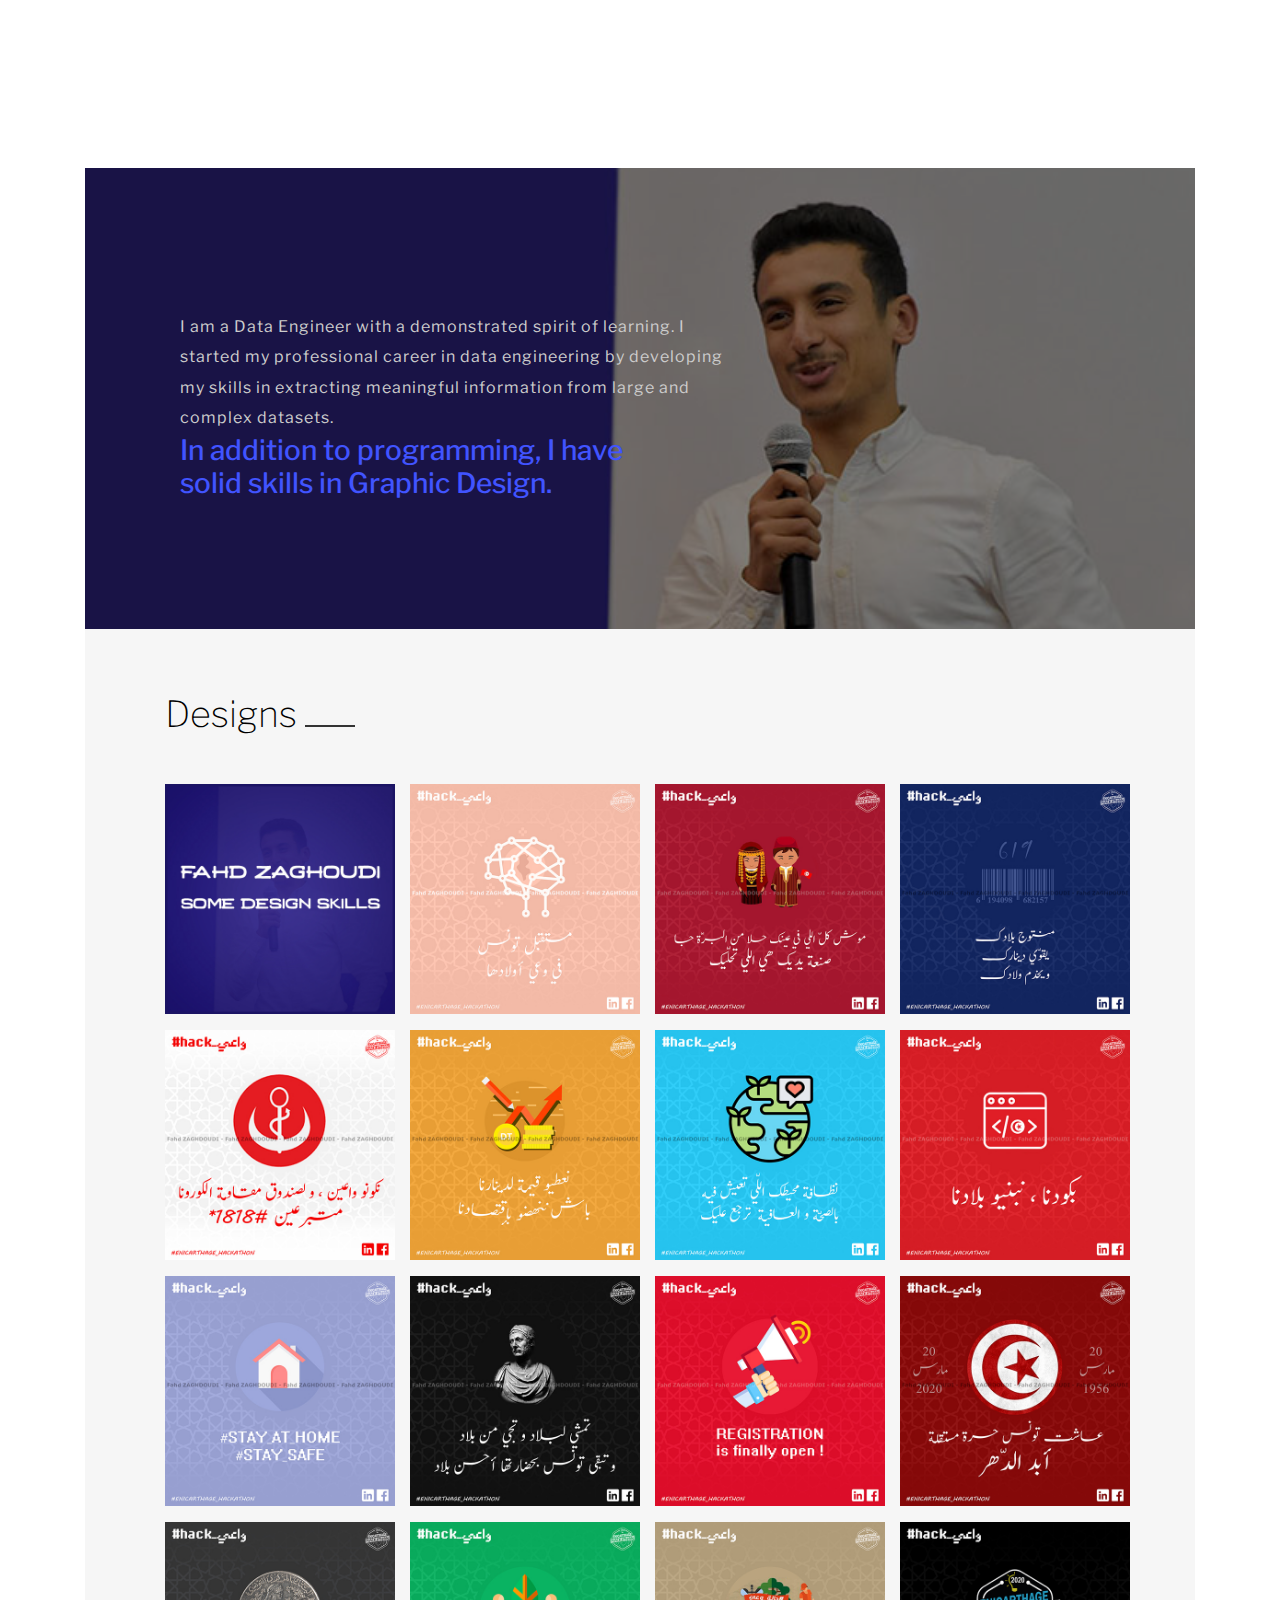
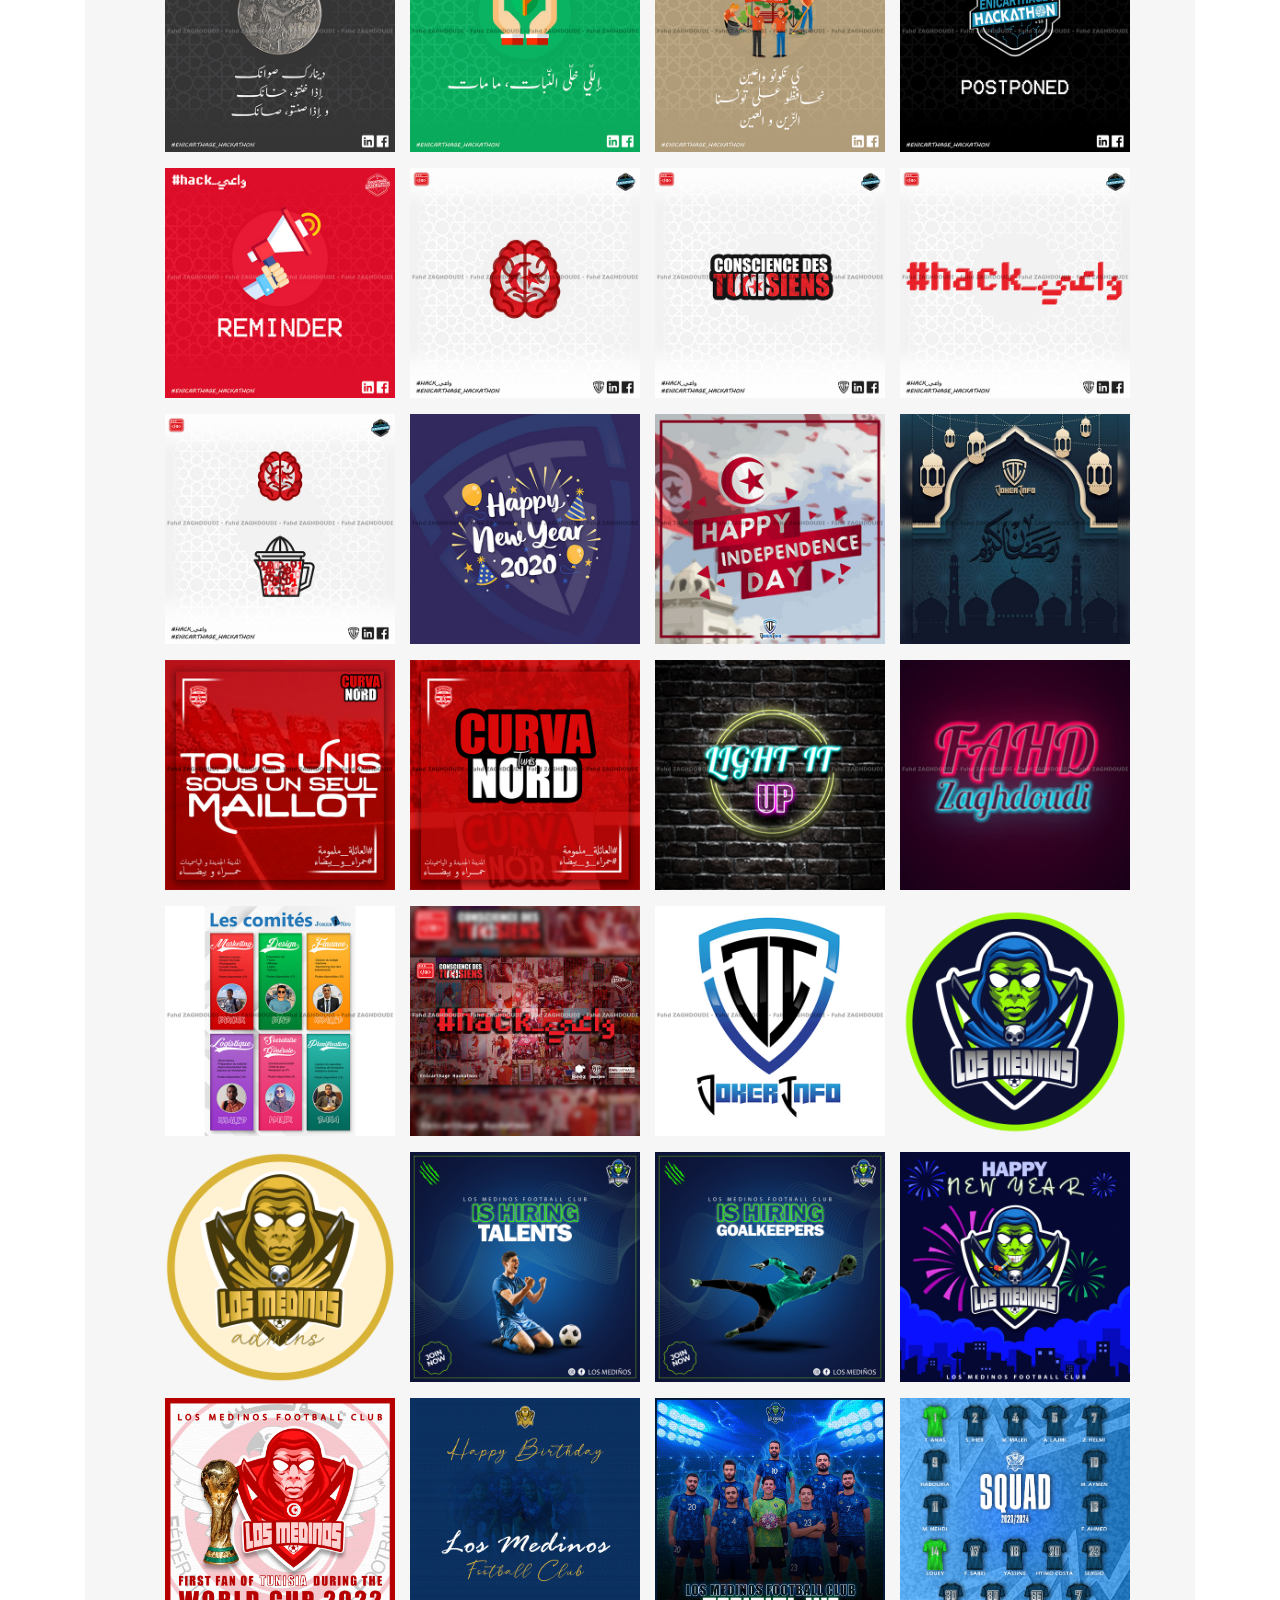
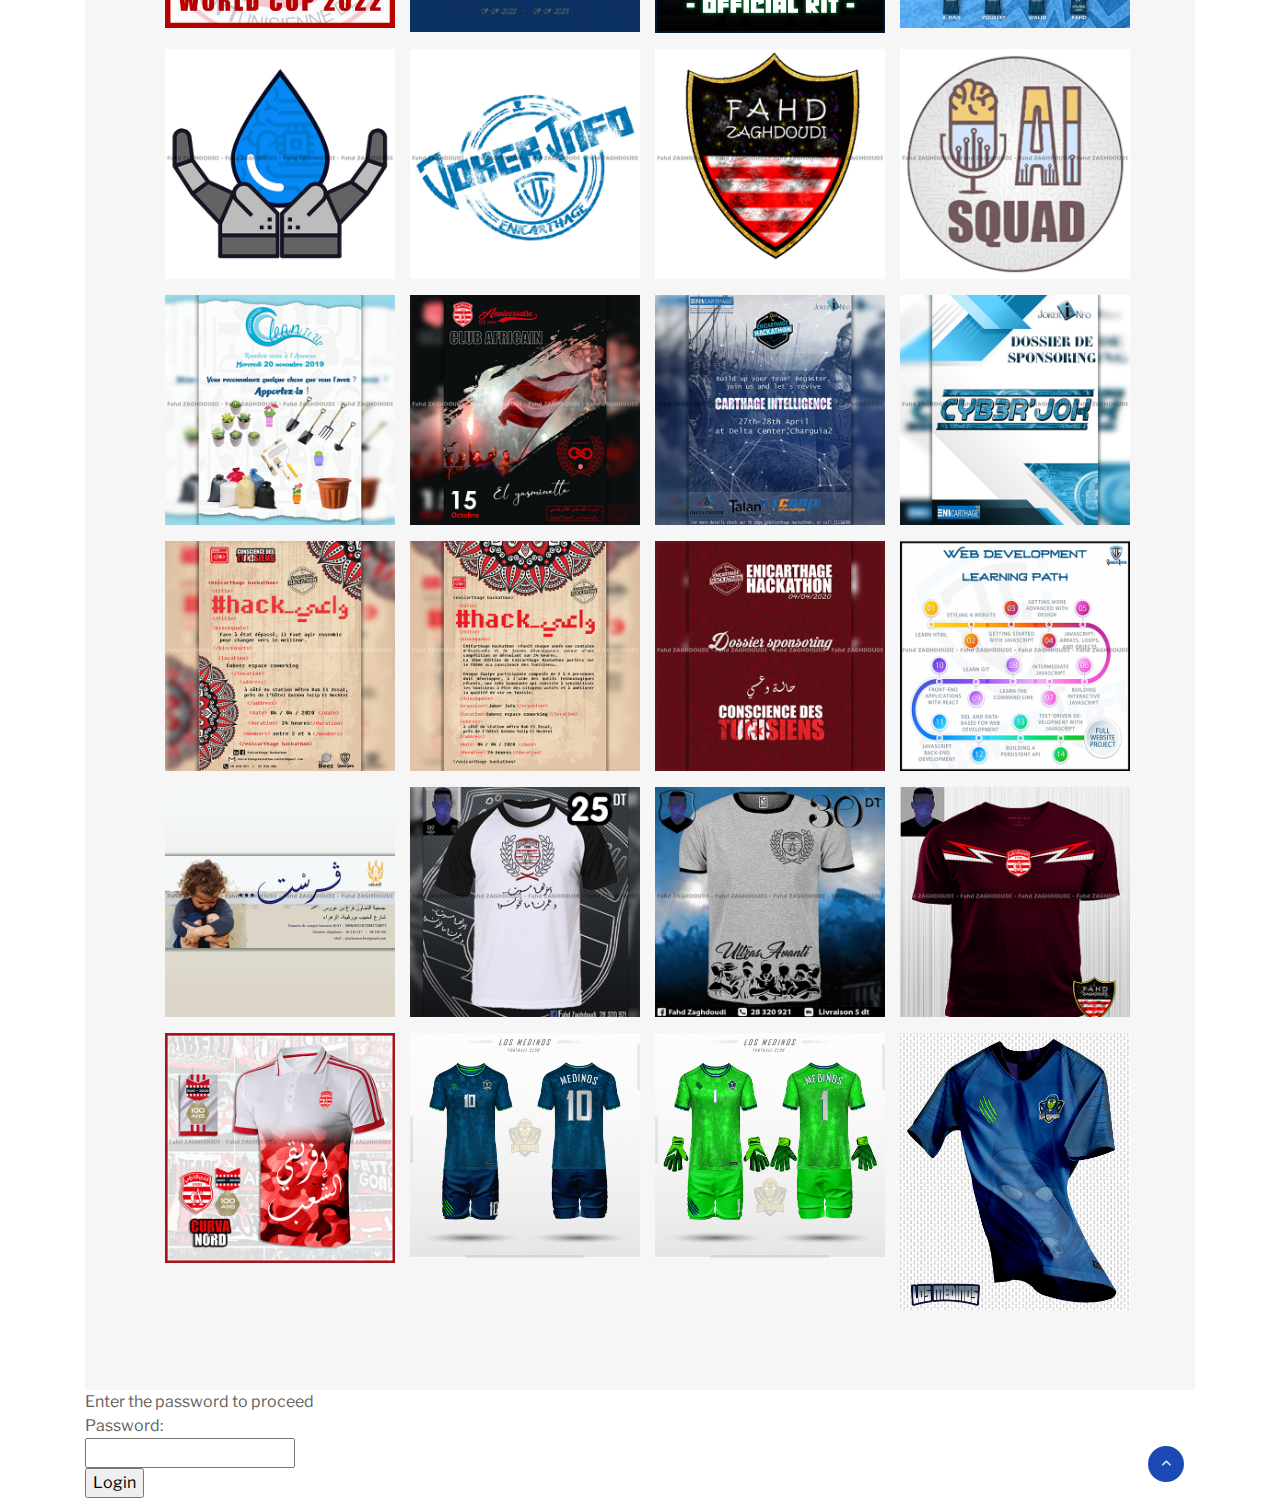
<file: index.html>
<!DOCTYPE html>
<html lang="zxx">
<head>
	<title>Fahd ZAGHDOUDI | Portfolio</title>
	<!-- Meta tag Keywords -->
	<meta name="viewport" content="width=device-width, initial-scale=1">
	<meta charset="UTF-8" />
	<meta name="keywords" content="Creative Profile Responsive web template, Bootstrap Web Templates, Flat Web Templates, Android Compatible web template, Smartphone Compatible web template, free webdesigns for Nokia, Samsung, LG, SonyEricsson, Motorola web design" />
	<script>
		addEventListener("load", function () {
			setTimeout(hideURLbar, 0);
		}, false);

		function hideURLbar() {
			window.scrollTo(0, 1);
		}
	</script>
	<!-- //Meta tag Keywords -->
	
	<!-- Custom-Files -->
	<link rel="stylesheet" href="css/bootstrap.css"><!-- Bootstrap-Core-CSS -->
	<link rel="stylesheet" href="css/style.css" type="text/css" media="all" /><!-- Style-CSS -->
	<link rel="stylesheet" href="css/font-awesome.min.css"><!-- Font-Awesome-Icons-CSS -->
	<!-- //Custom-Files -->
	
	<!-- Web-Fonts -->
	<link href="//fonts.googleapis.com/css?family=Libre+Franklin:100,100i,200,200i,300,300i,400,400i,500,500i,600,600i,700,700i,800,800i,900,900i" rel="stylesheet">
	<!-- //Web-Fonts -->
	
</head>
<body>





	
	
<div class="wrap" id="home">
	<!-- header -->
	<header>
		<div class="container">
			<div class="header d-lg-flex">
				<div class="nav_w3ls mt-lg-3">
					<nav>
						<label for="drop" class="toggle mt-lg-0 mt-sm-1"><span class="fa fa-bars" aria-hidden="true"></span></label>
						<input type="checkbox" id="drop" />
							<ul class="menu">
								<li class="active"><a href="index.html">About me</a></li>
								<li class=""><a href="#projects">My designs</a></li>
							</ul>
					</nav>
				</div>
				<div class="social mt-lg-3 mt-1 ml-auto">
					<ul>
						<li class="mr-sm-3 mr-2 icons"><a href="https://www.linkedin.com/in/fahdzaghdoudi/"><span class="fa fa-linkedin" aria-hidden="true"></span></a></li>
						<li class="mr-sm-3 mr-2 icons"><a href="mailto:zaghdoudi.f28@gmail.com.com"><span class="fa fa-google" aria-hidden="true"></span></a></li>
						<li class="mr-sm-3 mr-2 icons"><a href="https://github.com/FahdZaghdoudi"><span class="fa fa-github" aria-hidden="true"></span></a></li>
						<li class="mr-sm-3 mr-2 icons"><a href="https://www.facebook.com/FaHD.Zaghdoudi"><span class="fa fa-facebook" aria-hidden="true"></span></a></li>
						<li class="mr-sm-3 mr-2 icons"><a href="https://www.instagram.com/fahd_zaghdoudi/"><span class="fa fa-instagram" aria-hidden="true"></span></a></li>
						<!-- li class="mr-sm-3 mr-2 icons"><a href="index2.html"><span class="fa fa-heart" aria-hidden="true"></span></a></li -->
						
					</ul>
				</div>
			</div>
		</div>
	</header>
	<!-- //header -->
	
	<!-- logo -->
	<div class="container my-lg-4 mb-4">
		<div class="logo text-center">
			<h1><a href="index.html"><span class="fa fa-diamond"></span> Fahd ZAGHDOUDI</a></h1>
		</div>
	</div>
	<!-- //logo -->
	
	<!-- container -->
	<div class="container">
		<!-- main -->
		<div class="main">
			
			<!-- banner -->
			<section class="banner">
				<div class="col-md-12">
					<div class="banner-info">
						<p class=" mt-3">I am a Data Engineer with a demonstrated spirit of learning. I started my professional career in data engineering by developing my skills in extracting meaningful information from large and complex datasets.</p>
							<h3 style="color: rgb(65, 84, 255)">In addition to programming, I have</h3> 
							<h3 style="color: rgb(65, 84, 255);"> solid skills in Graphic Design.</h3>
					</div>
				</div>
			</section>
			<!-- //banner -->
			
			
			<!-- Projects -->
			<section class="projects" id="projects">
				<div class="inner-sec">
					<h3 class="heading text-capitalize mb-md-5 mb-4">Designs <span></span></h3>
					<div class="row news-grids text-center">
						<div class="col-md-3 col-6 gal-img">
							<a href="https://fahdzaghdoudi.github.io/images/p0.jpg"><img src="images/p0.jpg" alt="news image" class="img-fluid"></a>
						</div>
						<div class="col-md-3 col-6 gal-img">
							<a href="https://fahdzaghdoudi.github.io/images/p1.jpg"><img src="images/p1.jpg" alt="news image" class="img-fluid"></a>
						</div>
						<div class="col-md-3 col-6 gal-img">
							<a href="https://fahdzaghdoudi.github.io/images/p2.jpg"><img src="images/p2.jpg" alt="news image" class="img-fluid"></a>
						</div>
						<div class="col-md-3 col-6 gal-img">
							<a href="https://fahdzaghdoudi.github.io/images/p3.jpg"><img src="images/p3.jpg" alt="news image" class="img-fluid"></a>
						</div>
						<div class="col-md-3 col-6 gal-img">
							<a href="https://fahdzaghdoudi.github.io/images/p4.jpg"><img src="images/p4.jpg" alt="news image" class="img-fluid"></a>
						</div>
						<div class="col-md-3 col-6 gal-img">
							<a href="https://fahdzaghdoudi.github.io/images/p5.jpg"><img src="images/p5.jpg" alt="news image" class="img-fluid"></a>
						</div>
						<div class="col-md-3 col-6 gal-img">
							<a href="https://fahdzaghdoudi.github.io/images/p6.jpg"><img src="images/p6.jpg" alt="news image" class="img-fluid"></a>
						</div>
						<div class="col-md-3 col-6 gal-img">
							<a href="https://fahdzaghdoudi.github.io/images/p7.jpg"><img src="images/p7.jpg" alt="news image" class="img-fluid"></a>
						</div>
						<div class="col-md-3 col-6 gal-img">
							<a href="https://fahdzaghdoudi.github.io/images/p8.jpg"><img src="images/p8.jpg" alt="news image" class="img-fluid"></a>
						</div>
						<div class="col-md-3 col-6 gal-img">
							<a href="https://fahdzaghdoudi.github.io/images/p9.jpg"><img src="images/p9.jpg" alt="news image" class="img-fluid"></a>
						</div>
						<div class="col-md-3 col-6 gal-img">
							<a href="https://fahdzaghdoudi.github.io/images/p10.jpg"><img src="images/p10.jpg" alt="news image" class="img-fluid"></a>
						</div>




						<div class="col-md-3 col-6 gal-img">
							<a href="https://fahdzaghdoudi.github.io/images/p11.jpg"><img src="images/p11.jpg" alt="news image" class="img-fluid"></a>
						</div>
						<div class="col-md-3 col-6 gal-img">
							<a href="https://fahdzaghdoudi.github.io/images/p12.jpg"><img src="images/p12.jpg" alt="news image" class="img-fluid"></a>
						</div>
						<div class="col-md-3 col-6 gal-img">
							<a href="https://fahdzaghdoudi.github.io/images/p13.jpg"><img src="images/p13.jpg" alt="news image" class="img-fluid"></a>
						</div>
						<div class="col-md-3 col-6 gal-img">
							<a href="https://fahdzaghdoudi.github.io/images/p14.jpg"><img src="images/p14.jpg" alt="news image" class="img-fluid"></a>
						</div>
						<div class="col-md-3 col-6 gal-img">
							<a href="https://fahdzaghdoudi.github.io/images/p15.jpg"><img src="images/p15.jpg" alt="news image" class="img-fluid"></a>
						</div>
						<div class="col-md-3 col-6 gal-img">
							<a href="https://fahdzaghdoudi.github.io/images/p16.jpg"><img src="images/p16.jpg" alt="news image" class="img-fluid"></a>
						</div>
						<div class="col-md-3 col-6 gal-img">
							<a href="https://fahdzaghdoudi.github.io/images/p17.jpg"><img src="images/p17.jpg" alt="news image" class="img-fluid"></a>
						</div>
						<div class="col-md-3 col-6 gal-img">
							<a href="https://fahdzaghdoudi.github.io/images/p18.jpg"><img src="images/p18.jpg" alt="news image" class="img-fluid"></a>
						</div>
						<div class="col-md-3 col-6 gal-img">
							<a href="https://fahdzaghdoudi.github.io/images/p19.jpg"><img src="images/p19.jpg" alt="news image" class="img-fluid"></a>
						</div>
						<div class="col-md-3 col-6 gal-img">
							<a href="https://fahdzaghdoudi.github.io/images/p20.jpg"><img src="images/p20.jpg" alt="news image" class="img-fluid"></a>
						</div>
						<div class="col-md-3 col-6 gal-img">
							<a href="https://fahdzaghdoudi.github.io/images/p21.jpg"><img src="images/p21.jpg" alt="news image" class="img-fluid"></a>
						</div>
						<div class="col-md-3 col-6 gal-img">
							<a href="https://fahdzaghdoudi.github.io/images/p22.jpg"><img src="images/p22.jpg" alt="news image" class="img-fluid"></a>
						</div>
						<div class="col-md-3 col-6 gal-img">
							<a href="https://fahdzaghdoudi.github.io/images/p23.jpg"><img src="images/p23.jpg" alt="news image" class="img-fluid"></a>
						</div>
						<div class="col-md-3 col-6 gal-img">
							<a href="https://fahdzaghdoudi.github.io/images/p24.jpg"><img src="images/p24.jpg" alt="news image" class="img-fluid"></a>
						</div>
						<div class="col-md-3 col-6 gal-img">
							<a href="https://fahdzaghdoudi.github.io/images/p25.jpg"><img src="images/p25.jpg" alt="news image" class="img-fluid"></a>
						</div>
						<div class="col-md-3 col-6 gal-img">
							<a href="https://fahdzaghdoudi.github.io/images/p26.jpg"><img src="images/p26.jpg" alt="news image" class="img-fluid"></a>
						</div>
						<div class="col-md-3 col-6 gal-img">
							<a href="https://fahdzaghdoudi.github.io/images/p27.jpg"><img src="images/p27.jpg" alt="news image" class="img-fluid"></a>
						</div>
						<div class="col-md-3 col-6 gal-img">
							<a href="https://fahdzaghdoudi.github.io/images/p28.jpg"><img src="images/p28.jpg" alt="news image" class="img-fluid"></a>
						</div>
						<div class="col-md-3 col-6 gal-img">
							<a href="https://fahdzaghdoudi.github.io/images/p29.jpg"><img src="images/p29.jpg" alt="news image" class="img-fluid"></a>
						</div>
						<div class="col-md-3 col-6 gal-img">
							<a href="https://fahdzaghdoudi.github.io/images/p30.jpg"><img src="images/p30.jpg" alt="news image" class="img-fluid"></a>
						</div>

						
                                                <div class="col-md-3 col-6 gal-img">
							<a href="https://fahdzaghdoudi.github.io/images/medinos_group.png"><img src="images/medinos_group.png" alt="news image" class="img-fluid"></a>
						</div>
						<div class="col-md-3 col-6 gal-img">
							<a href="https://fahdzaghdoudi.github.io/images/medinos_admins.png"><img src="images/medinos_admins.png" alt="news image" class="img-fluid"></a>
						</div>
						<div class="col-md-3 col-6 gal-img">
							<a href="https://fahdzaghdoudi.github.io/images/hiring.jpg"><img src="images/hiring.jpg" alt="news image" class="img-fluid"></a>
						</div>
						<div class="col-md-3 col-6 gal-img">
							<a href="https://fahdzaghdoudi.github.io/images/hiring_gk.jpg"><img src="images/hiring_gk.jpg" alt="news image" class="img-fluid"></a>
						</div>
						<div class="col-md-3 col-6 gal-img">
							<a href="https://fahdzaghdoudi.github.io/images/new year.jpg"><img src="images/new year.jpg" alt="news image" class="img-fluid"></a>
						</div>
						<div class="col-md-3 col-6 gal-img">
							<a href="https://fahdzaghdoudi.github.io/images/tun.jpg"><img src="images/tun.jpg" alt="news image" class="img-fluid"></a>
						</div>
						
						<div class="col-md-3 col-6 gal-img">
							<a href="https://fahdzaghdoudi.github.io/images/anniv.jpg"><img src="images/anniv.jpg" alt="news image" class="img-fluid"></a>
						</div>

						<div class="col-md-3 col-6 gal-img">
							<a href="https://fahdzaghdoudi.github.io/images/TRY3.jpg"><img src="images/TRY3.jpg" alt="news image" class="img-fluid"></a>
						</div>

						<div class="col-md-3 col-6 gal-img">
							<a href="https://fahdzaghdoudi.github.io/images/squad.jpg"><img src="images/squad.jpg" alt="news image" class="img-fluid"></a>
						</div>

						<div class="col-md-3 col-6 gal-img">
							<a href="https://fahdzaghdoudi.github.io/images/p31.jpg"><img src="images/p31.jpg" alt="news image" class="img-fluid"></a>
						</div>
						<div class="col-md-3 col-6 gal-img">
							<a href="https://fahdzaghdoudi.github.io/images/p32.jpg"><img src="images/p32.jpg" alt="news image" class="img-fluid"></a>
						</div>
						<div class="col-md-3 col-6 gal-img">
							<a href="https://fahdzaghdoudi.github.io/images/p33.jpg"><img src="images/p33.jpg" alt="news image" class="img-fluid"></a>
						</div>
						<div class="col-md-3 col-6 gal-img">
							<a href="https://fahdzaghdoudi.github.io/images/p34.jpg"><img src="images/p34.jpg" alt="news image" class="img-fluid"></a>
						</div>
						<div class="col-md-3 col-6 gal-img">
							<a href="https://fahdzaghdoudi.github.io/images/p35.jpg"><img src="images/p35.jpg" alt="news image" class="img-fluid"></a>
						</div>
						<div class="col-md-3 col-6 gal-img">
							<a href="https://fahdzaghdoudi.github.io/images/p36.jpg"><img src="images/p36.jpg" alt="news image" class="img-fluid"></a>
						</div>
						<div class="col-md-3 col-6 gal-img">
							<a href="https://fahdzaghdoudi.github.io/images/p37.jpg"><img src="images/p37.jpg" alt="news image" class="img-fluid"></a>
						</div>
						<div class="col-md-3 col-6 gal-img">
							<a href="https://fahdzaghdoudi.github.io/images/p38.jpg"><img src="images/p38.jpg" alt="news image" class="img-fluid"></a>
						</div>
						<div class="col-md-3 col-6 gal-img">
							<a href="https://fahdzaghdoudi.github.io/images/p39.jpg"><img src="images/p39.jpg" alt="news image" class="img-fluid"></a>
						</div>
						<div class="col-md-3 col-6 gal-img">
							<a href="https://fahdzaghdoudi.github.io/images/p40.jpg"><img src="images/p40.jpg" alt="news image" class="img-fluid"></a>
						</div>
						<div class="col-md-3 col-6 gal-img">
							<a href="https://fahdzaghdoudi.github.io/images/p41.jpg"><img src="images/p41.jpg" alt="news image" class="img-fluid"></a>
						</div>
						<div class="col-md-3 col-6 gal-img">
							<a href="https://fahdzaghdoudi.github.io/images/p42.jpg"><img src="images/p42.jpg" alt="news image" class="img-fluid"></a>
						</div>
						<div class="col-md-3 col-6 gal-img">
							<a href="https://fahdzaghdoudi.github.io/images/p43.jpg"><img src="images/p43.jpg" alt="news image" class="img-fluid"></a>
						</div>
						<div class="col-md-3 col-6 gal-img">
							<a href="https://fahdzaghdoudi.github.io/images/p44.jpg"><img src="images/p44.jpg" alt="news image" class="img-fluid"></a>
						</div>
						<div class="col-md-3 col-6 gal-img">
							<a href="https://fahdzaghdoudi.github.io/images/p45.jpg"><img src="images/p45.jpg" alt="news image" class="img-fluid"></a>
						</div>
						<div class="col-md-3 col-6 gal-img">
							<a href="https://fahdzaghdoudi.github.io/images/p46.jpg"><img src="images/p46.jpg" alt="news image" class="img-fluid"></a>
						</div>
						<div class="col-md-3 col-6 gal-img">
							<a href="https://fahdzaghdoudi.github.io/images/p47.jpg"><img src="images/p47.jpg" alt="news image" class="img-fluid"></a>
						</div>
						<div class="col-md-3 col-6 gal-img">
							<a href="https://fahdzaghdoudi.github.io/images/full.jpg"><img src="images/full.jpg" alt="news image" class="img-fluid"></a>
						</div>
						<div class="col-md-3 col-6 gal-img">
							<a href="https://fahdzaghdoudi.github.io/images/full_gardien.jpg"><img src="images/full_gardien.jpg" alt="news image" class="img-fluid"></a>
						</div>
						<div class="col-md-3 col-6 gal-img">
							<a href="https://fahdzaghdoudi.github.io/images/1.jpg"><img src="images/1.jpg" alt="news image" class="img-fluid"></a>
						</div>
					</div>
                </div>
            </section>
			<!-- //Projects -->



			
        <div class="wrapper">
            <form class="form1" action="http://google.com">
                <div class="formtitle">
                    Enter the password to proceed
                </div>

                <div class="input nobottomborder">
                    <div class="inputtext">
                        Password:
                    </div>

                    <div class="inputcontent">
                        <input type="password" id="password" /><br />
                    </div>
                </div>

                <div class="buttons">
                    <input class="orangebutton" type="button" value="Login" onclick="checkPassword()" />
                </div>
            </form>
        </div>

       <script>
      function checkPassword(){
       if(document.getElementById('password').value == 'hello'){
        alert('Correct Password!'); 
          location.href = "http://google.com";
         } else {
         alert('Wrong Password!');
          return false;
        }
       }
      </script>


			
			

	<!-- move top -->
	<div class="move-top text-right">
		<a href="#home" class="move-top"> 
			<span class="fa fa-angle-up  mb-3" aria-hidden="true"></span>
		</a>
	</div>
	<!-- move top -->

</div>	

</body>
</html>
</file>
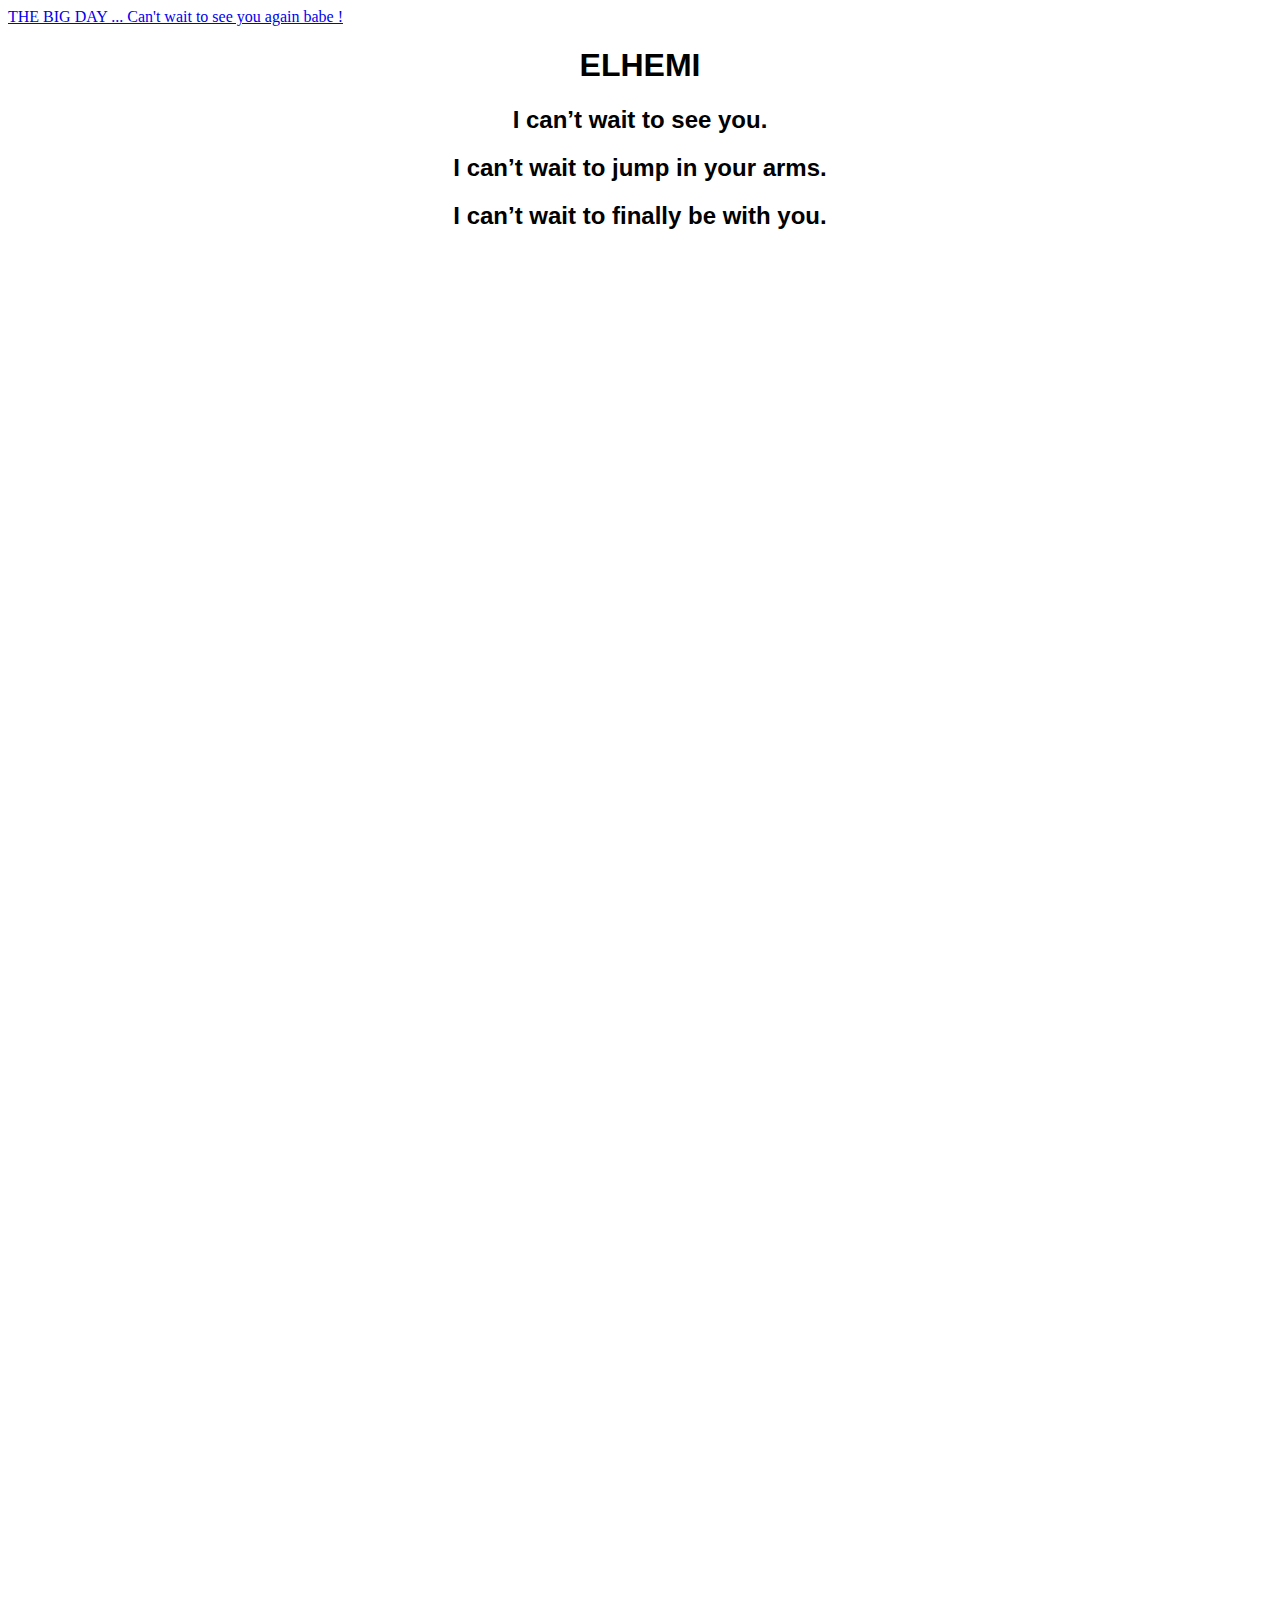
<file: index2.html>
<!DOCTYPE html>
<html>

<style>
body {
  background-image: url('https://media.istockphoto.com/id/508495114/photo/heart-bokeh-background.jpg?b=1&s=170667a&w=0&k=20&c=Vm3XQwajkxdS_GDuj1NGwQkYo34pVq2YX0MbPW_WMpo=');
  background-repeat: no-repeat;
  background-attachment: fixed;
  background-size: cover;
}
</style>
  
<style>
  .bottom-three {
     margin-bottom: 50cm;
  }
</style>

<style>
@import url('https://fonts.cdnfonts.com/css/handwriting');
</style>

<style>
center  {
  font-family: 'Handwriting', sans-serif;
}
</style>
  
<body>

<script src="https://cdn.logwork.com/widget/countdown.js"></script>
<a href="https://logwork.com/countdown-timer" class="countdown-timer" data-timezone="Africa/Tunis" data-textcolor="#ff1919" data-date="2024-04-01 17:00" data-background="#ff2424" data-digitscolor="#ffffff" data-unitscolor="#ff1919">THE BIG DAY ... Can't wait to see you again babe !</a>  <center class="bottom-three">
  <h1>ELHEMI</h1>
  <h2>I can’t wait to see you.</h2>
  <h2>I can’t wait to jump in your arms.</h2>
  <h2>I can’t wait to finally be with you.</h2>
</center>
  
</body>
</html>
</file>
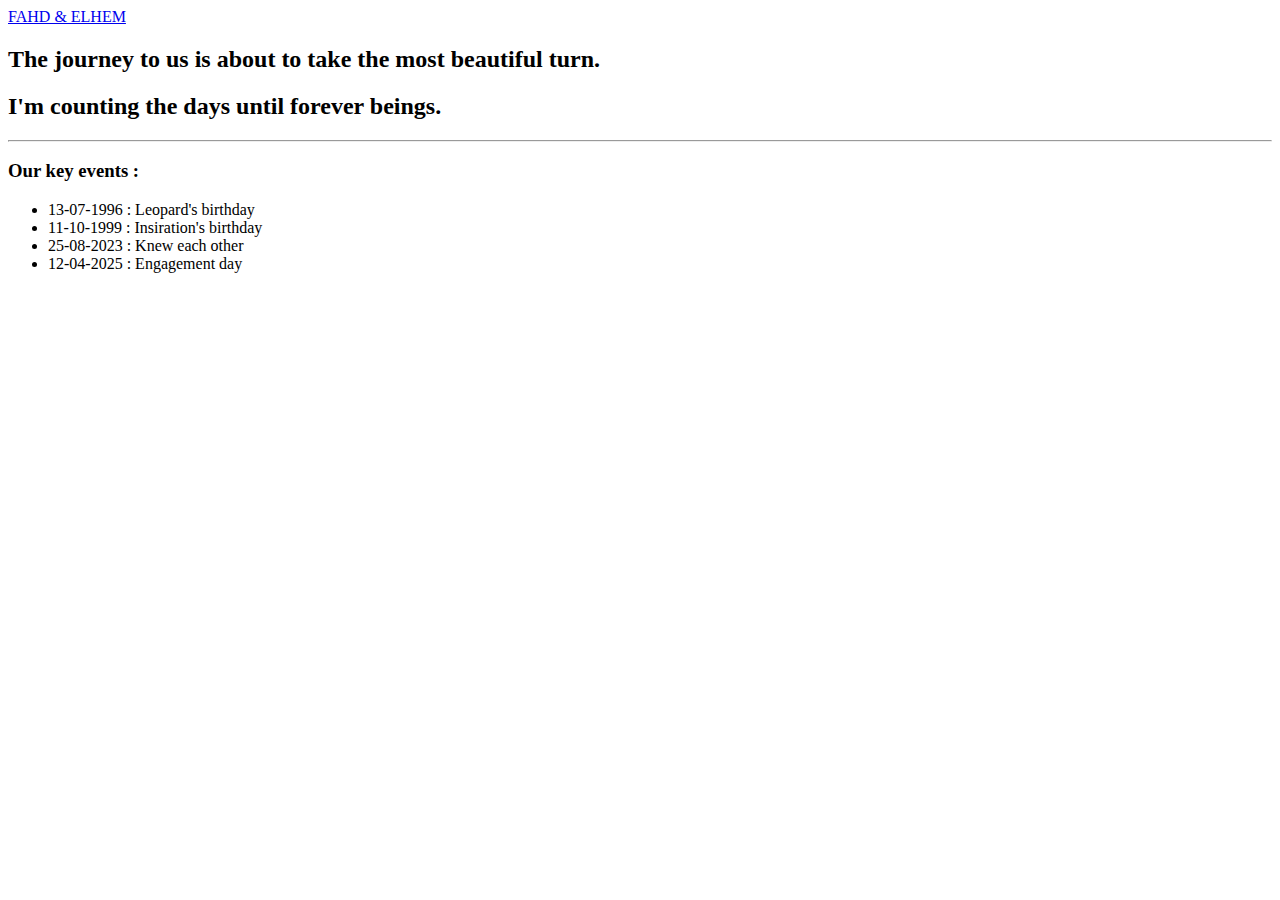
<file: index3.html>
<!DOCTYPE html>
<html>

<style>
body {
  background-image: url('https://t4.ftcdn.net/jpg/08/74/34/45/360_F_874344500_CDoC9Bgq8IWjPVKa31VmdLXBH8BhZr8b.jpg');
  background-repeat: no-repeat;
  background-attachment: fixed;
  background-size: cover;
}
</style>
  
<style>
  .bottom-three {
     margin-bottom: 50cm;
  }
</style>

<style>
@import url('https://fonts.cdnfonts.com/css/handwriting');
</style>

<style>
center  {
  font-family: 'Handwriting', sans-serif;
}
</style>
  
<body>

<script src="https://cdn.logwork.com/widget/countdown.js"></script>
<a href="https://logwork.com/countdown-itby" class="countdown-timer" data-style="circles" data-timezone="Africa/Tunis" data-textcolor="#ff4580" data-date="2025-04-12 17:00" data-background="#ff4580" data-digitscolor="#ff4580" data-unitscolor="#ff4580">FAHD & ELHEM</a>
  <p>            </p>
  <h2>The journey to us is about to take the most beautiful turn.</h2>
  <h2>I'm counting the days until forever beings.</h2>
</center>

<hr>
  
<h3>Our key events :</h3>
<ul>
  <li>13-07-1996 : Leopard's birthday</li>
  <li>11-10-1999 : Insiration's birthday</li>
  <li>25-08-2023 : Knew each other</li>
  <li>12-04-2025 : Engagement day</li>
</ul>  
  
</body>
</html>
</file>
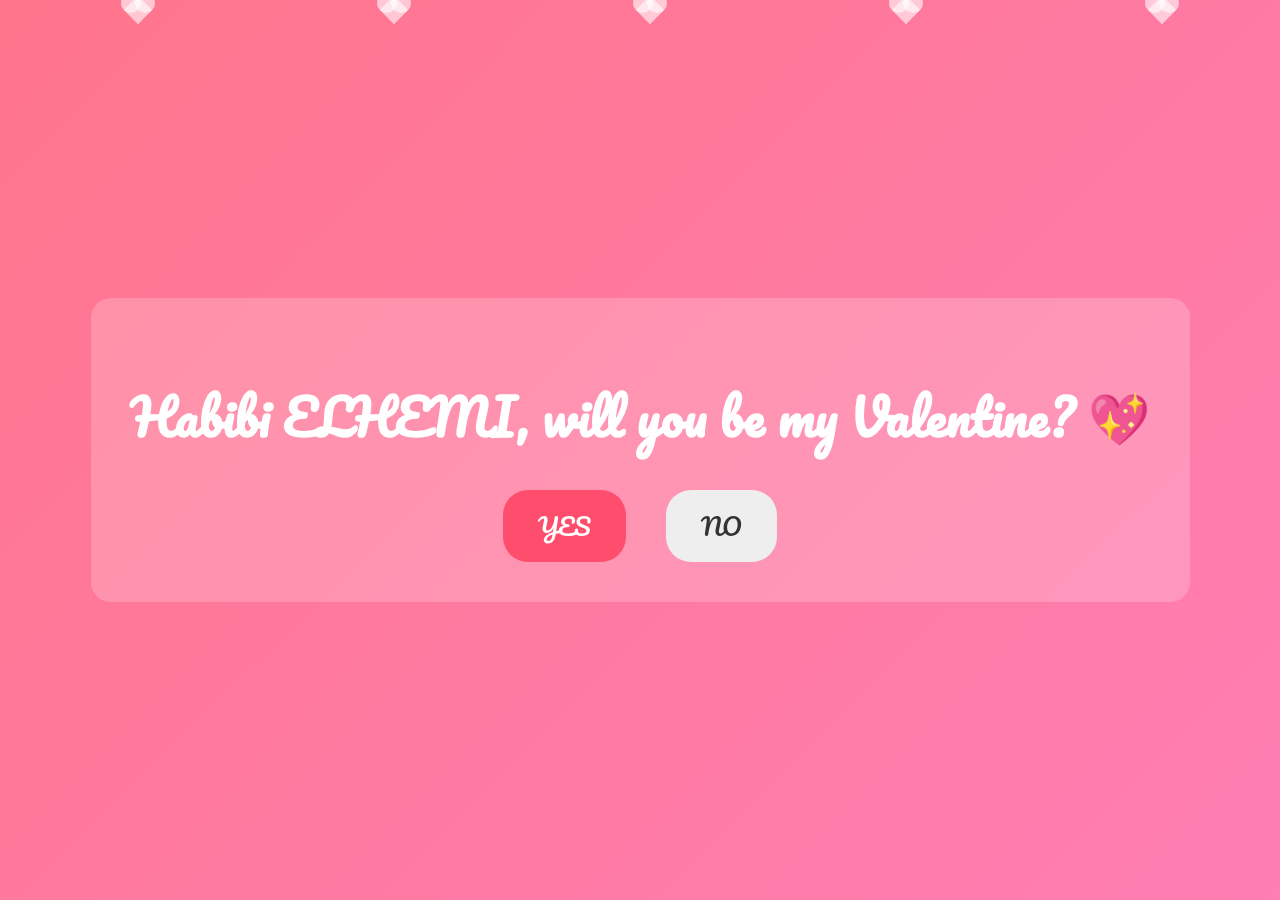
<file: index5.html>
<!DOCTYPE html>
<html lang="en">
<head>
<meta charset="UTF-8">
<title>Valentine Proposal</title>

<link rel="preconnect" href="https://fonts.googleapis.com">
<link rel="preconnect" href="https://fonts.gstatic.com" crossorigin>
<link href="https://fonts.googleapis.com/css2?family=Pacifico&display=swap" rel="stylesheet">

<style>
html, body {
    width: 100%;
    height: 100%;
    margin: 0;
}

body {
    display: flex;
    align-items: center;
    justify-content: center;
    background: linear-gradient(135deg, #ff758c, #ff7eb3);
    font-family: "Pacifico", cursive;
    overflow: hidden;
}

/* Floating romantic hearts background */
.hearts {
    position: fixed;
    width: 100%;
    height: 100%;
    pointer-events: none;
}

.heart {
    position: absolute;
    width: 20px;
    height: 20px;
    background: rgba(255, 255, 255, 0.6);
    transform: rotate(45deg);
    animation: float 6s infinite ease-in-out;
}

.heart::before,
.heart::after {
    content: "";
    position: absolute;
    width: 20px;
    height: 20px;
    background: rgba(255, 255, 255, 0.6);
    border-radius: 50%;
}

.heart::before { left: -10px; }
.heart::after { top: -10px; }

@keyframes float {
    0% { transform: translateY(100vh) rotate(45deg); opacity: 0; }
    50% { opacity: 1; }
    100% { transform: translateY(-10vh) rotate(45deg); opacity: 0; }
}

/* Center container */
.container {
    text-align: center;
    background: rgba(255,255,255,0.2);
    padding: 40px;
    border-radius: 20px;
    backdrop-filter: blur(5px);
}

h1 {
    font-size: 50px;
    color: white;
    margin-bottom: 30px;
}

/* Buttons */
.buttons {
    display: flex;
    justify-content: center;
    gap: 40px;
}

button {
    padding: 15px 35px;
    font-size: 24px;
    border-radius: 25px;
    border: none;
    cursor: pointer;
    font-family: "Pacifico", cursive;
}

/* YES button */
#yesBtn {
    background: #ff4d6d;
    color: white;
}

/* NO button */
#noBtn {
    background: #eee;
    color: #333;
    position: relative;
    transition: transform 0.15s ease, scale 0.1s ease;
}

/* Party effect (hidden initially) */
.party {
    position: fixed;
    top: 0;
    left: 0;
    width: 100%;
    height: 100%;
    pointer-events: none;
    display: none;
}

/* Confetti pieces */
.confetti {
    position: absolute;
    width: 10px;
    height: 10px;
    background: white;
    animation: fall 2s linear infinite;
}

/* Spread confetti */
.confetti:nth-child(1) { left: 10%; animation-delay: 0s; }
.confetti:nth-child(2) { left: 30%; animation-delay: 0.2s; }
.confetti:nth-child(3) { left: 50%; animation-delay: 0.4s; }
.confetti:nth-child(4) { left: 70%; animation-delay: 0.6s; }
.confetti:nth-child(5) { left: 90%; animation-delay: 0.8s; }

@keyframes fall {
    from { top: -10%; transform: rotate(0deg); opacity: 1; }
    to { top: 110%; transform: rotate(360deg); opacity: 0; }
}

/* Message after YES */
#celebrationText {
    display: none;
    color: white;
    font-size: 32px;
    margin-top: 20px;
}
</style>
</head>

<body>

<div class="hearts">
    <div class="heart" style="left:10%; animation-delay:0s;"></div>
    <div class="heart" style="left:30%; animation-delay:1s;"></div>
    <div class="heart" style="left:50%; animation-delay:2s;"></div>
    <div class="heart" style="left:70%; animation-delay:3s;"></div>
    <div class="heart" style="left:90%; animation-delay:4s;"></div>
</div>

<div class="container">
    <h1>Habibi ELHEMI, will you be my Valentine? 💖</h1>

    <div class="buttons">
        <button id="yesBtn">YES</button>
        <button id="noBtn">NO</button>
    </div>

    <div id="celebrationText">She said YES! 🎉💘</div>
    <div id="celebrationText">🎉 Leopard's Inspiration 🎉</div>
</div>

<div class="party" id="party">
    <div class="confetti"></div>
    <div class="confetti"></div>
    <div class="confetti"></div>
    <div class="confetti"></div>
    <div class="confetti"></div>
</div>

<script>
// YES button behavior
document.getElementById("yesBtn").addEventListener("click", function() {
    document.getElementById("party").style.display = "block";
    document.getElementById("celebrationText").style.display = "block";
});

// NO button behavior: move away on hover + on click
const noBtn = document.getElementById("noBtn");

function moveNoButton() {
    const x = Math.random() * 200 - 100;
    const y = Math.random() * 200 - 100;
    noBtn.style.transform = `translate(${x}px, ${y}px) scale(0.9)`;
}

noBtn.addEventListener("mouseover", moveNoButton);
noBtn.addEventListener("click", moveNoButton);
</script>

</body>
</html>
</file>
<file: css/style.css>
/*--
Author: W3layouts
Author URL: http://w3layouts.com
License: Creative Commons Attribution 3.0 Unported
License URL: http://creativecommons.org/licenses/by/3.0/
--*/
/* Reset Code */
html {
  scroll-behavior: smooth;
}
body {
    padding: 0;
    margin: 0;
    background: #FFF;
    font-family: 'Libre Franklin', sans-serif;
}

.wrap {
    background-image: url("https://theiphonewalls.com/wp-content/uploads/2014/07/Geometric-shapes.jpg");
    background-repeat: no-repeat;
    background-size: cover;
}

body a {
    transition: 0.5s all;
    -webkit-transition: 0.5s all;
    -moz-transition: 0.5s all;
    -o-transition: 0.5s all;
    -ms-transition: 0.5s all;
    text-decoration: none;
	cursor:pointer;
	font-family: 'Libre Franklin', sans-serif;
}
button,.btn{
	cursor:pointer;
}
body a:hover {
    text-decoration: none;
    transition: 0.5s all;
    -webkit-transition: 0.5s all;
    -moz-transition: 0.5s all;
    -o-transition: 0.5s all;
    -ms-transition: 0.5s all;
}

body a:focus,
a:hover {
    text-decoration: none;
}

input[type="button"],
input[type="submit"] {
    transition: 0.5s all;
    -webkit-transition: 0.5s all;
    -moz-transition: 0.5s all;
    -o-transition: 0.5s all;
    -ms-transition: 0.5s all;
}

input[type="button"]:hover,
input[type="submit"]:hover {
    transition: 0.5s all;
    -webkit-transition: 0.5s all;
    -moz-transition: 0.5s all;
    -o-transition: 0.5s all;
    -ms-transition: 0.5s all;
}

h1,
h2,
h3,
h4,
h5,
h6 {
    margin: 0;
    padding: 0;
    color: #323648;
}

p {
    margin: 0;
    padding: 0;
    font-size: 16px;
    letter-spacing: 1px;
    line-height: 1.9;
    color: #707579;
}

ul,
ol {
    margin: 0;
    padding: 0;
}

label {
    margin: 0;
}

a:focus,
a:hover {
    text-decoration: none;
    outline: none
}

/* //Reset Code */


/* header */
/* CSS Document */
header {
    padding: 1rem 0;
}

.toggle,
[id^=drop] {
	display: none;
}

/* Giving a background-color to the nav container. */
nav { 
	margin:0;
	padding: 0;
}


/* Since we'll have the "ul li" "float:left"
 * we need to add a clear after the container. */

nav:after {
	content:"";
	display:table;
	clear:both;
}

/* Removing padding, margin and "list-style" from the "ul",
 * and adding "position:reltive" */
nav ul {
	float: right;
	padding:0;
	margin:0;
	list-style: none;
	position: relative;
	}
	
/* Positioning the navigation items inline */
nav ul li {
	margin: 0px;
	display:inline-block;
	float: left;
	}

/* Styling the links */
nav a {
    font-weight: 400;	
    text-transform: capitalize;
    color: #fff;
    letter-spacing: 1px;
    font-size: 16px;
    position: relative;
    padding: 0.2rem 0.7rem;
}


nav ul li ul li:hover { background: #f8f9fa; }

/* Background color change on Hover */
nav a:hover { 
    color: #fff;
    background: transparent;
}
.menu li.active  a{ 
    color: #fff;
    background: transparent;
}

/* Hide Dropdowns by Default
 * and giving it a position of absolute */
nav ul ul {
	display: none;
	position: absolute; 
	/* has to be the same number as the "line-height" of "nav a" */
	top: 25px; 
    background: #fff;
    padding: 10px;
    z-index: 1;
}
ul.inner-dropdown a:hover {
	color: #333;
}
/* Display Dropdowns on Hover */
nav ul li:hover > ul {
	display:inherit;
}
	
/* Fisrt Tier Dropdown */
nav ul ul li {
	width:160px;
	float:none;
	display:list-item;
	position: relative;
}
nav ul ul li a {
    color: #333;
    padding: 5px 10px;
    display: block;
    font-size: 15px;
}

/* Second, Third and more Tiers	
 * We move the 2nd and 3rd etc tier dropdowns to the left
 * by the amount of the width of the first tier.
*/
nav ul ul ul li {
	position: relative;
	top:-60px;
	/* has to be the same number as the "width" of "nav ul ul li" */ 
	left:170px; 
}

	
/* Change ' +' in order to change the Dropdown symbol */
li > a:only-child:after { content: ''; }


/* Media Queries
--------------------------------------------- */

@media all and (max-width : 991px) {

	#logo {
		display: block;
		padding: 0;
		width: 100%;
		text-align: center;
		float: none;
	}

	nav {
		margin: 0;
	}
	.header-agile{
		float: left;
	}
	nav ul {
		width: 100%;
	}
	/* Hide the navigation menu by default */
	/* Also hide the  */
	.toggle + a,
	.menu {
		display: none;
	}

	/* Stylinf the toggle lable */
	.toggle {
		display: block;
		padding: 4px 18px;
		font-size: 20px;
		text-decoration:none;
		border:none;
		float: right;
		background-color: #fff;
		color: #3369e7;
	}
	.menu .toggle {
		float: none;
		text-align: center;
		margin: auto;
		width: 25%;
		padding: 5px;
		font-weight: normal;
		font-size: 15px;
		letter-spacing: 1px;
		background: none;
		color: #333;
	}

	.toggle:hover {
		color:#333;
		background-color: #fff;
	}
	.social {
		position: absolute;
		top: 3%;
	}
	/* Display Dropdown when clicked on Parent Lable */
	[id^=drop]:checked + ul {
		display: block;
		background: #fff;
		padding: 15px 0;
		text-align: center;
		margin-top: 5px;
	}

	/* Change menu item's width to 100% */
	nav ul li {
		display: block;
		width: 100%;
		padding: 5px 0;
	}

	nav ul ul .toggle,
	nav ul ul a {
		padding: 0 40px;
	}

	nav ul ul ul a {
		padding: 0 80px;
	}

	nav a:hover,
 	nav ul ul ul a {
		background-color: transparent;
	}
  
	nav ul li ul li .toggle,
	nav ul ul a,
  nav ul ul ul a{
		padding:14px 20px;	
		color:#FFF;
		font-size:17px; 
	}
  
	/* Hide Dropdowns by Default */
	nav ul ul {
		float: none;
		position:static;
		color: #ffffff;
		/* has to be the same number as the "line-height" of "nav a" */
	}
		
	/* Hide menus on hover */
	nav ul ul li:hover > ul,
	nav ul li:hover > ul {
		display: none;
	}
		
	/* Fisrt Tier Dropdown */
	nav ul ul li {
		display: block;
		width: 100%;
		padding: 0;
	}

	nav ul ul ul li {
		position: static;
		/* has to be the same number as the "width" of "nav ul ul li" */ 

	}
	nav a {
		color: #333;
	}
	nav a:hover {
		color: #333;
	}
	.menu li.active a {
		color: #333;
	}
	nav ul ul li a {
		display: inline-block;
		font-size: 15px;
	}
	ul.inner-dropdown {
		padding-bottom: 0 !important;
		padding-top: 8px !important;
	}
}

@media all and (max-width : 330px) {

	nav ul li {
		display:block;
		width: 94%;
	}

}

.logo h1 a,.logo h1 a:hover {
    color: #fff;
    text-transform: capitalize;
    font-style: inherit;
    font-weight: 100;
}


.social ul li {
    margin: 0px;
    display: inline-block;
}
.social ul li a {
    color: #fff;
    letter-spacing: 1px;
    font-size: 16px;
    position: relative;
    padding: 0 0.1rem;
}
/*-- // header --*/


/*-- main --*/
.main {
	background-color: #ffffff;
    color: #636363;
    border-radius: 0.25em;
}
.advantage_left h4 {
    font-size: 22px;
    letter-spacing: 1px;
    margin-bottom: 15px;
}
.advantage_left h3 {
    font-size: 30px;
    font-weight: 700;
    letter-spacing: 2px;
}
a.banner-button {
    background: none;
    color: #fff;
    font-size: 15px;
    letter-spacing: 1px;
    border: 2px solid #fff;
    padding: 10px 25px;
    -webkit-transition: 0.5s all;
    -o-transition: 0.5s all;
    -moz-transition: 0.5s all;
    -ms-transition: 0.5s all;
    transition: 0.5s all;
    border-radius: 0;
    -webkit-border-radius: 0;
    -moz-border-radius: 0;
    -ms-border-radius: 0;
    -o-border-radius: 0;
}
a.banner-button1 {
    background:#00BCD4;
    color: #fff;
    font-size: 15px;
    letter-spacing: 1px;
    padding: 10px 23px;
    -webkit-transition: 0.5s all;
    -o-transition: 0.5s all;
    -moz-transition: 0.5s all;
    -ms-transition: 0.5s all;
    transition: 0.5s all;
    border-radius: 0;
    -webkit-border-radius: 0;
    -moz-border-radius: 0;
    -ms-border-radius: 0;
    -o-border-radius: 0;
}
a.banner-button2 {
    background:#3369e7;
    color: #fff;
    font-size: 15px;
    letter-spacing: 1px;
    padding: 10px 23px;
    -webkit-transition: 0.5s all;
    -o-transition: 0.5s all;
    -moz-transition: 0.5s all;
    -ms-transition: 0.5s all;
    transition: 0.5s all;
    border-radius: 0;
    -webkit-border-radius: 0;
    -moz-border-radius: 0;
    -ms-border-radius: 0;
    -o-border-radius: 0;
}
.banner-bottom, .banner, .inner-sec-layer, .contact, .skills, .edu-exp, .projects {
    padding: 4em 5em;
}

.banner {
    background: url(../images/banner.jpg) no-repeat center;
    background-size: cover;
    position: relative;
}

.banner:before {
    content: '';
    position: absolute;
    width: 100%;
    height: 100%;
    top: 0;
    left: 0;
    opacity: 0.5;
    background: #000;
}
.banner-info {
    padding: 4em 0;
}
h2.heading-banner {
    color: #fff;
    font-size: 50px;
    font-weight: 100;
}
h2.heading-banner span {
    display: block;
    font-weight: 600;
}
.banner-info p {
    color: #ccc;
    max-width: 550px;
}

h2.heading,h3.heading  {
    font-size: 36px;
    color: #000;
    font-weight: 100;
}

h2.heading span,h3.heading span {
    width: 50px;
    height: 2px;
    background: #333;
    display: inline-block;
}

/*-- services --*/
.services{
    background: #f6f6f6;
}
.service-in .card {
    padding: 1.5em .5em;
    border: none;
    transition: none;
    background: #fff;
	box-shadow: 5px 5px 10px 0 rgba(76, 110, 245, .1);
}
.service-in .card h5.card-title {
    font-size: 20px;
    letter-spacing: 1px;
}
.service-in .card span.fa {
    font-size: 2em;
    color: #3369e7;
}
.service-in p.card-text {
    font-size: 15px;
}

/*-- //services --*/


/*-- skills --*/

.skills p.bg {
    background: #fff;
    text-align: right;
    height: 8px;
    width: 100%;
    margin-left: 0 !important;
    padding-right: 1em;
    font-size: 13px;
}

.skills p.clr-ninghty {
    width: 90%;
    background: #ff4f81;
    height: 8px;
}
.skills p.clr-seventy {
    width: 70%;
    background: #3369e7;
    height: 8px;
}
.skills p.clr-eighty-five {
    width: 85%;
    background: #0dd3ff;
    height: 8px;
}
.skills-left h5 {
    text-transform: uppercase;
    font-size: 15px;
    letter-spacing: 2px;
    margin-bottom: 5px;
}

.number-w3three-info h5 {
    font-size: 40px;
    font-weight: 600;
}
.number-w3three-info h6 {
    letter-spacing: 1px;
}
.number-w3three-info.icon1 span.fa {
    font-size: 35px;
    color: #ff4f81;
}
.number-w3three-info.icon2 span.fa {
    font-size: 35px;
    color: #3369e7;
}
.number-w3three-info.icon3 span.fa {
    font-size: 35px;
    color: #0dd3ff;
}
/*-- //skills --*/

/* tabs */
.inner-w3pvt-wrap {
    padding-top: 2em;
}

.inner-w3pvt-wrap h4 {
    font-size: 20px;
    color: #333;
    text-transform: capitalize;
    letter-spacing: 1px;
}

.inner-w3pvt-wrap h6 {
    font-size: 18px;
    letter-spacing: 1px;
    color: #555;
    font-style: italic;
    background: #f6f6f6;
    font-family: initial;
    padding-left: 10px;
    margin: 5px 0 20px 15px;
}

.inner-w3pvt-wrap p {
    font-size: 15px;
}

.tab-main section {
    display: none;
}

.tab-main input.w3pvt-sm {
    display: none;
}

.tab-main label {
    display: inline-block;
    padding: 12px 25px;
    color: #fff;
    background: #333;
    font-size: 16px;
    letter-spacing: 1px;
}

.tab-main span {
    margin-right: 0.5em;
}

.tab-main label:before {
    font-family: fontawesome;
    font-weight: normal;
    margin-right: 10px;
    opacity: 0;
    display: none;
}

.tab-main label[for*='1']:before {
    content: '\f1cb';
}

.tab-main label[for*='2']:before {
    content: '\f17d';
}

.tab-main label[for*='3']:before {
    content: '\f16c';
}

.tab-main label[for*='4']:before {
    content: '\f171';
}

.tab-main label:hover {
    cursor: pointer;
}

.tab-main input:checked+label {
    background: #3369e7;
    color: #fff;
}

.tab-main #tab1:checked~#content1,
.tab-main #tab2:checked~#content2,
.tab-main #tab3:checked~#content3,
.tab-main #tab4:checked~#content4 {
    display: block;
}

@media screen and (max-width: 800px) {
    .tab-main label:before {
        margin: 0;
        font-size: 18px;
    }
}

@media screen and (max-width: 500px) {
    .tab-main label {
        padding: 15px;
    }
}

/* //tabs */

/*-- contact --*/

.contact h3.heading  {
    color: #fff;
}

.contact h3.heading span {
    background: #fff;
}
.contact-form .form-control input {
    display: block;
}
form.contact-form {
    margin-top: 2em;
}
.contact-form .form-control,
.contact-form textarea {
    padding: 1.1em 1.1em;
    color: #fff;
    border: none;
    border-radius: 0px;
    outline: none;
    font-size: 15px;
    letter-spacing: 1px;
    background: #1b4ab6;
	font-weight: 200;
}
.form-control::-webkit-input-placeholder { /* Chrome/Opera/Safari */
  color: #eee;
}
.form-control::-moz-placeholder { /* Firefox 19+ */
  color: #eee;
}
.form-control::-ms-input-placeholder { /* IE 10+ */
  color: #eee;
}
.form-control::-moz-placeholder { /* Firefox 18- */
  color: #eee;
}
.contact-form textarea {
    min-height: 10.3em;
    -webkit-appearance: none;
    width: 100%;
}

.contact-form p {
    letter-spacing: 2px;
    color: #fff;
    font-size: 15px;
}

.contact-form button.btn {
    background: #fff;
    padding: 0.8em 3em;
    font-size: 15px;
    margin-top: 5px;
    letter-spacing: 2px;
    color: #3369e7;
    border-radius: 0px;
    text-transform: capitalize;
    transition: 0.5s all;
    -webkit-transition: 0.5s all;
    -moz-transition: 0.5s all;
    -o-transition: 0.5s all;
    -ms-transition: 0.5s all;
    border: none;
}

/*-- //contact --*/

/*-- projects --*/
.projects{
	background: #f6f6f6;
}
.gal-img {
    margin-bottom: 1em;
    padding-right: 0px;
}


/*-- //projects --*/

/*-- footer --*/

.footer-title {
    font-size: 30px;
    font-weight: 600;
    letter-spacing: 1px;
}
.contact-info p a, .contact-info p, ul.links li a {
    color: #ffffff;
    font-size: 14px;
}

.contact-info p span {
    display: block;
}

.footer-style-w3lsp a {
    color: #ababab;
}

.contact-info h4 {
    font-size: 20px;
    letter-spacing: 1px;
    font-weight: 600;
}

/* quick links */
ul.links li a {
    font-size: 15px;
    letter-spacing: 1px;
    margin-bottom: 16px;
    display: inline-block;
}

ul.links li a:hover,
.footer-style-w3lsp a:hover {
    color: #fff;
}

/*-- //quick links --*/

/* copyright */
.copy-right {
    font-size: 15px;
}

.copy-right a {
    color: #fff;
}

.copy-right-top {
    border-color: rgba(255, 255, 255, 0.3) !important;
}

/* copyright */
.social-info p {
    color: #bbbbbb;
    line-height: 28px;
    font-size: 15px;
    letter-spacing: .7px;
}
.social-info a {
    color: #cc2105;
}
ul.social-icons li {
    list-style: none;
    display: inline-block;
}

ul.social-icons li a {
    display: block;
    color: #fff;
    text-decoration: none;
    font-size: 14px;
    width: 38px;
    height: 38px;
    border-radius: 50%;
    line-height: 34px;
    background: transparent;
    border: 2px solid #fff;
    text-align: center;
}

ul.social-icons li a:hover {
    color: #36b1af;
}

/* //footer */

/*-- move top --*/

.move-top {
    position: relative;
}

a.move-top {
    text-align: center;
    position: absolute;
    right: 1%;
    bottom: 0%;
}

a.move-top span{
    color: #fff;
    width: 36px;
    height: 36px;
    border: transparent;
    line-height: 2em;
    background: #1b4ab6;
    border-radius: 50px;
    -webkit-border-radius: 50px;
    -o-border-radius: 50px;
    -moz-border-radius: 50px;
    -ms-border-radius: 50px;
}

/*-- //move top --*/


/*-- Responsive Design --*/

@media(max-width: 1680px) {}

@media(max-width: 1600px) {}

@media(max-width: 1440px) {

}

@media(max-width: 1366px) {
	
}

@media(max-width: 1280px) {
     
}

@media(max-width: 1080px) {
    .number-w3three-info h5 {
		font-size: 35px;
	}
	.service-in .card {
		padding: 1em 0em;
	}
}

@media(max-width: 1050px) {

}

@media(max-width: 1024px) {
    .logo h1 a {
		font-size: 36px;
	}
	h2.heading-banner {
		font-size: 45px;
	}
	.banner-info {
		padding: 2em 0;
	}
	p {
		font-size: 15px;
	}
}

@media(max-width: 991px) {
   .inner-w3pvt-wrap h4 {
		font-size: 18px;
	}
	.service-in .card h5.card-title {
		font-size: 18px;
	}
	.service-in .card span.fa {
		font-size: 1.8em;
	}
	h2.heading-banner {
		font-size: 40px;
	}
}

@media(max-width: 900px) {

}

@media(max-width: 800px) {
	.number-w3three-info.icon1 span.fa,.number-w3three-info.icon2 span.fa,.number-w3three-info.icon3 span.fa {
		font-size: 30px;
	}
}

@media(max-width: 768px) {
   .contact-form .form-control, .contact-form textarea {
		padding: 1.3em 1.1em;
		font-size: 13px;
   }
   .contact-form button.btn {
		padding: 0.8em 2.5em;
   }
   .advantage_left h4 {
		font-size: 20px;
		letter-spacing: 0px;
	}
}

@media(max-width: 736px) {
    .logo h1 a {
		font-size: 30px;
	}
	.banner-bottom, .banner, .inner-sec-layer, .contact, .skills, .edu-exp, .projects {
		padding: 4em 3em;
	}
	p {
		font-size: 14px;
	}
	.inner-w3pvt-wrap p {
		font-size: 14px;
	}
	.banner-info {
		padding: 0em 0;
	}
	h2.heading-banner {
		font-size: 35px;
	}
	.skills-left h5 {
		font-size: 14px;
		letter-spacing: 1px;
	}
	.number-w3three-info h5 {
		font-size: 30px;
	}
	h2.heading, h3.heading {
		font-size: 30px;
	}
	.tab-main label {
		font-size: 14px;
	}
	.inner-w3pvt-wrap h6 {
		font-size: 16px;
	}
}

@media(max-width: 667px) {
  
}

@media(max-width: 640px) {
    
	
}

@media(max-width: 600px) {
   
}

@media(max-width: 568px) {
	section.banner .col-md-12 {
		padding: 0;
	}
}

@media(max-width: 480px) {
	.logo h1 a {
		font-size: 27px;
	}
	.toggle {
		padding: 2px 15px;
	}
	.menu .toggle {
		width: 35%;
	}
	a.banner-button2,a.banner-button1,a.banner-button {
		font-size: 14px;
		padding: 10px 20px;
	}
	
}

@media(max-width: 415px) {
   .banner-bottom, .banner, .inner-sec-layer, .contact, .skills, .edu-exp, .projects {
		padding: 3em 1.5em;
	}
	header {
		padding: 1rem 0 0rem;
	}
	h2.heading-banner {
		font-size: 30px;
	}
	.copy-right {
		font-size: 14px;
	}
	.contact-form button.btn {
		font-size: 14px;
	}
	form.contact-form {
		margin-top: 1em;
	}
	.inner-w3pvt-wrap h4 {
		font-size: 17px;
		letter-spacing: 0.5px;
	}
	.gal-img {
		padding: 0 10px;
	}
	.advantage_left h4 {
		font-size: 18px;
	}
}

@media(max-width: 384px) {
	.logo h1 a {
		font-size: 24px;
	}
	nav a {
		font-size: 15px;
	}
	nav ul li {
		padding: 3px 0;
	}
	.number-w3three-info h5 {
		font-size: 25px;
	}
}

@media(max-width: 384px) {
  
}

@media(max-width: 375px) {
	
}

@media(max-width: 320px) {
	
}

/* //responsive */
</file>
